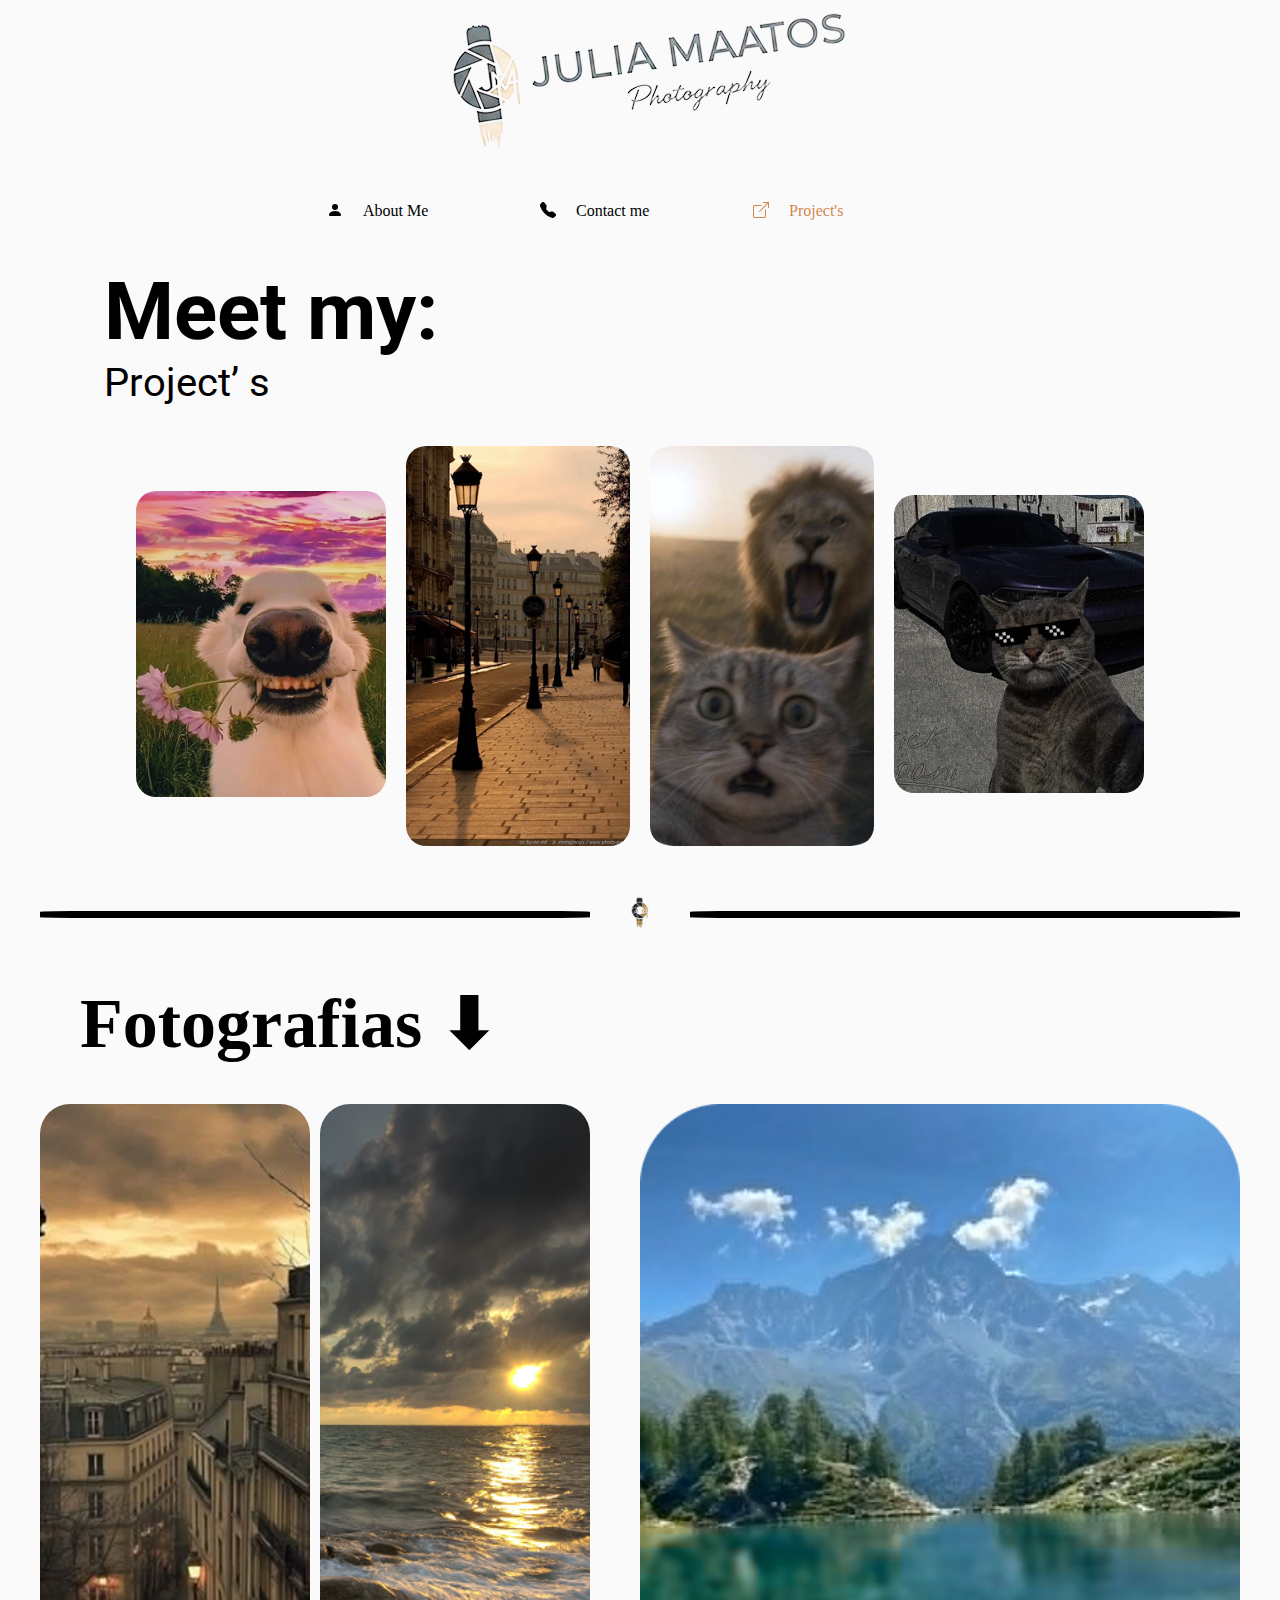
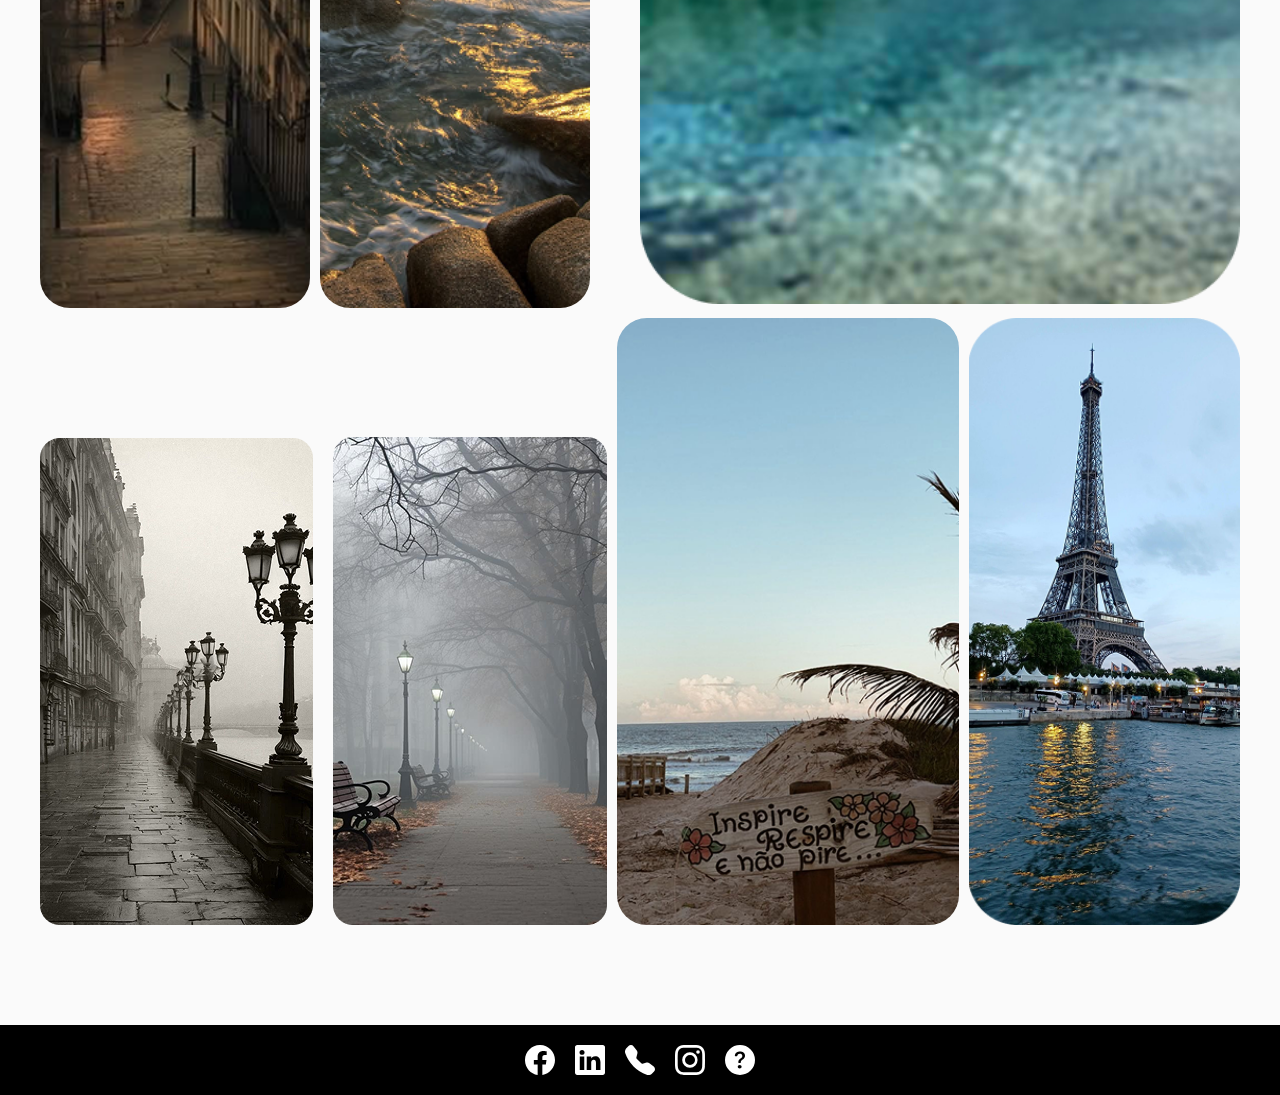
<file: index.html>
<!DOCTYPE html>
<html lang="pt-br">
  <head>
    <meta charset="UTF-8" />
    <meta name="viewport" content="width=device-width, initial-scale=1.0" />
    <title>Julia Mattos</title>
    <link rel="icon" href="img/logo-nome-julia.png" />
    <link rel="stylesheet" href="style.css" />
    <link rel="preconnect" href="https://fonts.googleapis.com" />
    <link rel="preconnect" href="https://fonts.gstatic.com" crossorigin />
    <link
      href="https://fonts.googleapis.com/css2?family=Roboto:ital,wght@0,100..900;1,100..900&display=swap"
      rel="stylesheet"
    />
  </head>

  <body>

    <header>
      <div class="logo-img">
        <img
          src="img/logo-nome-julia.png"
          alt="Logo da julia com o nome escrito e uma foto de camera ao lado"
        />
      </div>
      <div class="menu">
        <div class="menu-icons">
          <a href="Parte-2-3/index2.html">
            <svg
              xmlns="http://www.w3.org/2000/svg"
              width="16"
              height="16"
              fill="currentColor"
              class="bi bi-person-fill"
              viewBox="0 0 16 16"
            >
              <path
                d="M3 14s-1 0-1-1 1-4 6-4 6 3 6 4-1 1-1 1zm5-6a3 3 0 1 0 0-6 3 3 0 0 0 0 6"
              />
            </svg>
            <p>About Me</p>
          </a>
        </div>
        <div class="menu-icons">
          <a href="Parte-2-3/index3.html">
            <svg
              xmlns="http://www.w3.org/2000/svg"
              width="16"
              height="16"
              fill="currentColor"
              class="bi bi-telephone-fill"
              viewBox="0 0 16 16"
            >
              <path
                fill-rule="evenodd"
                d="M1.885.511a1.745 1.745 0 0 1 2.61.163L6.29 2.98c.329.423.445.974.315 1.494l-.547 2.19a.68.68 0 0 0 .178.643l2.457 2.457a.68.68 0 0 0 .644.178l2.189-.547a1.75 1.75 0 0 1 1.494.315l2.306 1.794c.829.645.905 1.87.163 2.611l-1.034 1.034c-.74.74-1.846 1.065-2.877.702a18.6 18.6 0 0 1-7.01-4.42 18.6 18.6 0 0 1-4.42-7.009c-.362-1.03-.037-2.137.703-2.877z"
              />
            </svg>
            <p>Contact me</p>
          </a>
        </div>
        <div class="menu-icons">
          <a class="rgb" href="#Projects">
            <svg
              xmlns="http://www.w3.org/2000/svg"
              width="16"
              height="16"
              fill="currentColor"
              class="bi bi-box-arrow-up-right"
              viewBox="0 0 16 16"
            >
              <path
                fill-rule="evenodd"
                d="M8.636 3.5a.5.5 0 0 0-.5-.5H1.5A1.5 1.5 0 0 0 0 4.5v10A1.5 1.5 0 0 0 1.5 16h10a1.5 1.5 0 0 0 1.5-1.5V7.864a.5.5 0 0 0-1 0V14.5a.5.5 0 0 1-.5.5h-10a.5.5 0 0 1-.5-.5v-10a.5.5 0 0 1 .5-.5h6.636a.5.5 0 0 0 .5-.5"
              />
              <path
                fill-rule="evenodd"
                d="M16 .5a.5.5 0 0 0-.5-.5h-5a.5.5 0 0 0 0 1h3.793L6.146 9.146a.5.5 0 1 0 .708.708L15 1.707V5.5a.5.5 0 0 0 1 0z"
              />
            </svg>
            <p>Project's</p>
          </a>
        </div>
      </div>
    </header>

    <header>
      <main>
        <section id="Projects">
          <div class="Title-main">
            <h1>Meet my:</h1>
            <p>Project’ s</p>
          </div>
          <div class="carrossel">
            <div class="item">
              <div class="Small">
                <img
                  src="img/1-projetos.png"
                  alt="Fotografia de um lindo dog"
                />
              </div>
            </div>
            <div class="item">
              <img src="img/2-projetos.png" alt="Paisagem" />
            </div>
            <div class="item">
              <img src="img/3-projetos.png" alt="Medo?" />
            </div>
            <div class="item">
              <div class="Small">
                <img src="img/4-projetos.png" alt="Cat thug life " />
              </div>
            </div>
          </div>
        </section>
        <div class="box">
          <hr class="linha-preta" />
          <img src="img/logo-julia-mattos.png" alt="logo-julia-mattos" />
          <hr class="linha-preta" />
          <div class="black-box"></div>
        </div>

        <section>
            <div class="center">
          <h2>Fotografias ⬇</h2>
            </div>


          <div class="image-grid-container">
            <div class="display-flex">
              <div class="grid-row row-top">
                <div class="grid-item item-1">
                  <img src="img/5-baixo-fotografia.png" alt="Rua em Paris" />
                </div>
                <div class="grid-item item-2">
                  <img
                    src="img/7-baixo-fotografia.png"
                    alt="Pôr do sol no mar"
                  />
                </div>
              </div>
              <div class="gorda">
                <img
                  src="img/6-baixo-fotografia.png"
                  alt="Lago alpino (Meio gorda)"
                />
              </div>
            </div>

            <div class="grid-row row-bottom">
              <div class="small-bottom">
                <img
                  src="img/1-baixo-fotografia.png"
                  alt="Rua em preto e branco (Pequena)"
                />
                <img
                  src="img/2-baixo-fotografia.png"
                  alt="Parque com nevoeiro (Pequena)"
                />
              </div>
              <div class="grid-item item-6">
                <img
                  src="img/3-baixo-fotografia.png"
                  alt="Placa 'Inspire Respire' (Grande)"
                />
              </div>
              <div class="grid-item item-7">
                <img
                  src="img/4-baixo-fotografia.png"
                  alt="Torre Eiffel (Grande)"
                />
              </div>
            </div>
          </div>
        </section>
      </main>
    </header>
    <footer>
        <a><svg xmlns="http://www.w3.org/2000/svg" width="16" height="16" fill="currentColor" class="bi bi-facebook" viewBox="0 0 16 16">
  <path d="M16 8.049c0-4.446-3.582-8.05-8-8.05C3.58 0-.002 3.603-.002 8.05c0 4.017 2.926 7.347 6.75 7.951v-5.625h-2.03V8.05H6.75V6.275c0-2.017 1.195-3.131 3.022-3.131.876 0 1.791.157 1.791.157v1.98h-1.009c-.993 0-1.303.621-1.303 1.258v1.51h2.218l-.354 2.326H9.25V16c3.824-.604 6.75-3.934 6.75-7.951"/>
</svg></a>
        <a><svg xmlns="http://www.w3.org/2000/svg" width="16" height="16" fill="currentColor" class="bi bi-linkedin" viewBox="0 0 16 16">
  <path d="M0 1.146C0 .513.526 0 1.175 0h13.65C15.474 0 16 .513 16 1.146v13.708c0 .633-.526 1.146-1.175 1.146H1.175C.526 16 0 15.487 0 14.854zm4.943 12.248V6.169H2.542v7.225zm-1.2-8.212c.837 0 1.358-.554 1.358-1.248-.015-.709-.52-1.248-1.342-1.248S2.4 3.226 2.4 3.934c0 .694.521 1.248 1.327 1.248zm4.908 8.212V9.359c0-.216.016-.432.08-.586.173-.431.568-.878 1.232-.878.869 0 1.216.662 1.216 1.634v3.865h2.401V9.25c0-2.22-1.184-3.252-2.764-3.252-1.274 0-1.845.7-2.165 1.193v.025h-.016l.016-.025V6.169h-2.4c.03.678 0 7.225 0 7.225z"/>
</svg></a>
        <a><svg xmlns="http://www.w3.org/2000/svg" width="16" height="16" fill="currentColor" class="bi bi-telephone-fill" viewBox="0 0 16 16">
  <path fill-rule="evenodd" d="M1.885.511a1.745 1.745 0 0 1 2.61.163L6.29 2.98c.329.423.445.974.315 1.494l-.547 2.19a.68.68 0 0 0 .178.643l2.457 2.457a.68.68 0 0 0 .644.178l2.189-.547a1.75 1.75 0 0 1 1.494.315l2.306 1.794c.829.645.905 1.87.163 2.611l-1.034 1.034c-.74.74-1.846 1.065-2.877.702a18.6 18.6 0 0 1-7.01-4.42 18.6 18.6 0 0 1-4.42-7.009c-.362-1.03-.037-2.137.703-2.877z"/>
</svg></a>
        <a><svg xmlns="http://www.w3.org/2000/svg" width="16" height="16" fill="currentColor" class="bi bi-instagram" viewBox="0 0 16 16">
  <path d="M8 0C5.829 0 5.556.01 4.703.048 3.85.088 3.269.222 2.76.42a3.9 3.9 0 0 0-1.417.923A3.9 3.9 0 0 0 .42 2.76C.222 3.268.087 3.85.048 4.7.01 5.555 0 5.827 0 8.001c0 2.172.01 2.444.048 3.297.04.852.174 1.433.372 1.942.205.526.478.972.923 1.417.444.445.89.719 1.416.923.51.198 1.09.333 1.942.372C5.555 15.99 5.827 16 8 16s2.444-.01 3.298-.048c.851-.04 1.434-.174 1.943-.372a3.9 3.9 0 0 0 1.416-.923c.445-.445.718-.891.923-1.417.197-.509.332-1.09.372-1.942C15.99 10.445 16 10.173 16 8s-.01-2.445-.048-3.299c-.04-.851-.175-1.433-.372-1.941a3.9 3.9 0 0 0-.923-1.417A3.9 3.9 0 0 0 13.24.42c-.51-.198-1.092-.333-1.943-.372C10.443.01 10.172 0 7.998 0zm-.717 1.442h.718c2.136 0 2.389.007 3.232.046.78.035 1.204.166 1.486.275.373.145.64.319.92.599s.453.546.598.92c.11.281.24.705.275 1.485.039.843.047 1.096.047 3.231s-.008 2.389-.047 3.232c-.035.78-.166 1.203-.275 1.485a2.5 2.5 0 0 1-.599.919c-.28.28-.546.453-.92.598-.28.11-.704.24-1.485.276-.843.038-1.096.047-3.232.047s-2.39-.009-3.233-.047c-.78-.036-1.203-.166-1.485-.276a2.5 2.5 0 0 1-.92-.598 2.5 2.5 0 0 1-.6-.92c-.109-.281-.24-.705-.275-1.485-.038-.843-.046-1.096-.046-3.233s.008-2.388.046-3.231c.036-.78.166-1.204.276-1.486.145-.373.319-.64.599-.92s.546-.453.92-.598c.282-.11.705-.24 1.485-.276.738-.034 1.024-.044 2.515-.045zm4.988 1.328a.96.96 0 1 0 0 1.92.96.96 0 0 0 0-1.92m-4.27 1.122a4.109 4.109 0 1 0 0 8.217 4.109 4.109 0 0 0 0-8.217m0 1.441a2.667 2.667 0 1 1 0 5.334 2.667 2.667 0 0 1 0-5.334"/>
</svg></a>
        <a><svg xmlns="http://www.w3.org/2000/svg" width="16" height="16" fill="currentColor" class="bi bi-question-circle-fill" viewBox="0 0 16 16">
  <path d="M16 8A8 8 0 1 1 0 8a8 8 0 0 1 16 0M5.496 6.033h.825c.138 0 .248-.113.266-.25.09-.656.54-1.134 1.342-1.134.686 0 1.314.343 1.314 1.168 0 .635-.374.927-.965 1.371-.673.489-1.206 1.06-1.168 1.987l.003.217a.25.25 0 0 0 .25.246h.811a.25.25 0 0 0 .25-.25v-.105c0-.718.273-.927 1.01-1.486.609-.463 1.244-.977 1.244-2.056 0-1.511-1.276-2.241-2.673-2.241-1.267 0-2.655.59-2.75 2.286a.237.237 0 0 0 .241.247m2.325 6.443c.61 0 1.029-.394 1.029-.927 0-.552-.42-.94-1.029-.94-.584 0-1.009.388-1.009.94 0 .533.425.927 1.01.927z"/>
</svg></a>
    </footer>
  </body>
</html>
</file>
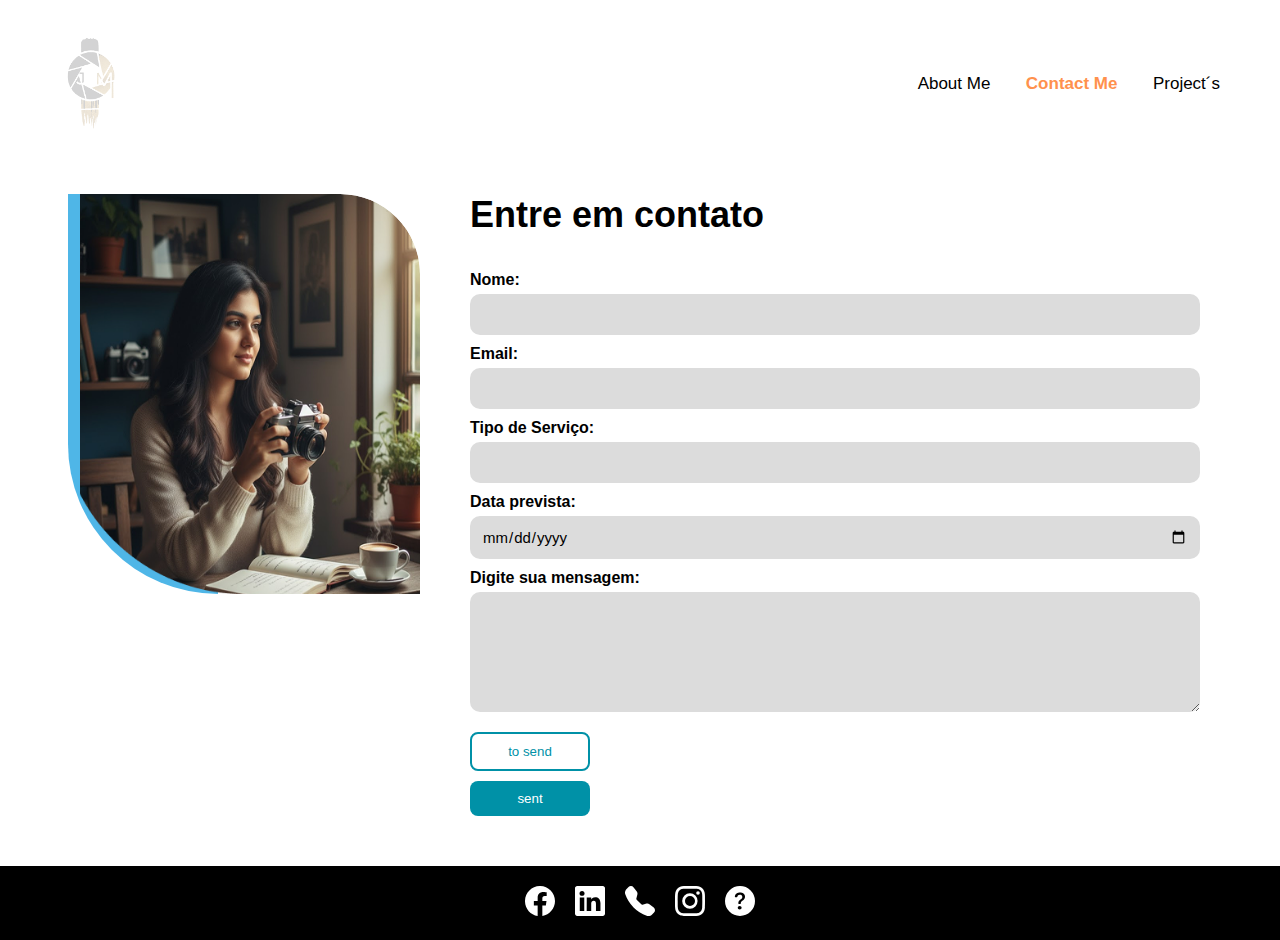
<file: index3.html>
<!DOCTYPE html>
<html lang="pt-BR">
<head>
    <meta charset="UTF-8">
    <meta name="viewport" content="width=device-width, initial-scale=1.0">
    <title>Contato</title>

<link rel="stylesheet" href="style3.css">
</head>

<body>

 
    <header>
        <div class="logo">
            <img src="img/logo-julia-mattos 5.png" alt="logo">
        </div>

        <nav>
            <a href="index2.html"><i class="fa-solid fa-user"></i> About Me</a>
            <a class="active" href="#"><i class="fa-solid fa-phone" style="color:#ff914d"></i> Contact Me</a>
            <a href="/index.html"><i class="fa-solid fa-folder"></i> Project´s</a>
        </nav>
    </header>

    <section class="container">

        <div class="foto-wrapper">
            <div class="foto">
                <img src="img/image 7.png" alt="fotografa">
            </div >
        </div>

        <div class="formulario">
            <h1>Entre em contato</h1>

            <form>
                <label>Nome:</label>
                <input type="text" required>

                <label>Email:</label>
                <input type="email" required>

                <label>Tipo de Serviço:</label>
                <input type="text" required>

                <label>Data prevista:</label>
                <input type="date">

                <label>Digite sua mensagem:</label>
                <textarea></textarea>

                <button class="btn-outline">to send</button>
                <button class="btn-filled">sent</button>
            </form>
        </div>

    </section>
    
  <footer>
        <a><svg xmlns="http://www.w3.org/2000/svg" width="16" height="16" fill="currentColor" class="bi bi-facebook" viewBox="0 0 16 16">
  <path d="M16 8.049c0-4.446-3.582-8.05-8-8.05C3.58 0-.002 3.603-.002 8.05c0 4.017 2.926 7.347 6.75 7.951v-5.625h-2.03V8.05H6.75V6.275c0-2.017 1.195-3.131 3.022-3.131.876 0 1.791.157 1.791.157v1.98h-1.009c-.993 0-1.303.621-1.303 1.258v1.51h2.218l-.354 2.326H9.25V16c3.824-.604 6.75-3.934 6.75-7.951"/>
</svg></a>
        <a><svg xmlns="http://www.w3.org/2000/svg" width="16" height="16" fill="currentColor" class="bi bi-linkedin" viewBox="0 0 16 16">
  <path d="M0 1.146C0 .513.526 0 1.175 0h13.65C15.474 0 16 .513 16 1.146v13.708c0 .633-.526 1.146-1.175 1.146H1.175C.526 16 0 15.487 0 14.854zm4.943 12.248V6.169H2.542v7.225zm-1.2-8.212c.837 0 1.358-.554 1.358-1.248-.015-.709-.52-1.248-1.342-1.248S2.4 3.226 2.4 3.934c0 .694.521 1.248 1.327 1.248zm4.908 8.212V9.359c0-.216.016-.432.08-.586.173-.431.568-.878 1.232-.878.869 0 1.216.662 1.216 1.634v3.865h2.401V9.25c0-2.22-1.184-3.252-2.764-3.252-1.274 0-1.845.7-2.165 1.193v.025h-.016l.016-.025V6.169h-2.4c.03.678 0 7.225 0 7.225z"/>
</svg></a>
        <a><svg xmlns="http://www.w3.org/2000/svg" width="16" height="16" fill="currentColor" class="bi bi-telephone-fill" viewBox="0 0 16 16">
  <path fill-rule="evenodd" d="M1.885.511a1.745 1.745 0 0 1 2.61.163L6.29 2.98c.329.423.445.974.315 1.494l-.547 2.19a.68.68 0 0 0 .178.643l2.457 2.457a.68.68 0 0 0 .644.178l2.189-.547a1.75 1.75 0 0 1 1.494.315l2.306 1.794c.829.645.905 1.87.163 2.611l-1.034 1.034c-.74.74-1.846 1.065-2.877.702a18.6 18.6 0 0 1-7.01-4.42 18.6 18.6 0 0 1-4.42-7.009c-.362-1.03-.037-2.137.703-2.877z"/>
</svg></a>
        <a><svg xmlns="http://www.w3.org/2000/svg" width="16" height="16" fill="currentColor" class="bi bi-instagram" viewBox="0 0 16 16">
  <path d="M8 0C5.829 0 5.556.01 4.703.048 3.85.088 3.269.222 2.76.42a3.9 3.9 0 0 0-1.417.923A3.9 3.9 0 0 0 .42 2.76C.222 3.268.087 3.85.048 4.7.01 5.555 0 5.827 0 8.001c0 2.172.01 2.444.048 3.297.04.852.174 1.433.372 1.942.205.526.478.972.923 1.417.444.445.89.719 1.416.923.51.198 1.09.333 1.942.372C5.555 15.99 5.827 16 8 16s2.444-.01 3.298-.048c.851-.04 1.434-.174 1.943-.372a3.9 3.9 0 0 0 1.416-.923c.445-.445.718-.891.923-1.417.197-.509.332-1.09.372-1.942C15.99 10.445 16 10.173 16 8s-.01-2.445-.048-3.299c-.04-.851-.175-1.433-.372-1.941a3.9 3.9 0 0 0-.923-1.417A3.9 3.9 0 0 0 13.24.42c-.51-.198-1.092-.333-1.943-.372C10.443.01 10.172 0 7.998 0zm-.717 1.442h.718c2.136 0 2.389.007 3.232.046.78.035 1.204.166 1.486.275.373.145.64.319.92.599s.453.546.598.92c.11.281.24.705.275 1.485.039.843.047 1.096.047 3.231s-.008 2.389-.047 3.232c-.035.78-.166 1.203-.275 1.485a2.5 2.5 0 0 1-.599.919c-.28.28-.546.453-.92.598-.28.11-.704.24-1.485.276-.843.038-1.096.047-3.232.047s-2.39-.009-3.233-.047c-.78-.036-1.203-.166-1.485-.276a2.5 2.5 0 0 1-.92-.598 2.5 2.5 0 0 1-.6-.92c-.109-.281-.24-.705-.275-1.485-.038-.843-.046-1.096-.046-3.233s.008-2.388.046-3.231c.036-.78.166-1.204.276-1.486.145-.373.319-.64.599-.92s.546-.453.92-.598c.282-.11.705-.24 1.485-.276.738-.034 1.024-.044 2.515-.045zm4.988 1.328a.96.96 0 1 0 0 1.92.96.96 0 0 0 0-1.92m-4.27 1.122a4.109 4.109 0 1 0 0 8.217 4.109 4.109 0 0 0 0-8.217m0 1.441a2.667 2.667 0 1 1 0 5.334 2.667 2.667 0 0 1 0-5.334"/>
</svg></a>
        <a><svg xmlns="http://www.w3.org/2000/svg" width="16" height="16" fill="currentColor" class="bi bi-question-circle-fill" viewBox="0 0 16 16">
  <path d="M16 8A8 8 0 1 1 0 8a8 8 0 0 1 16 0M5.496 6.033h.825c.138 0 .248-.113.266-.25.09-.656.54-1.134 1.342-1.134.686 0 1.314.343 1.314 1.168 0 .635-.374.927-.965 1.371-.673.489-1.206 1.06-1.168 1.987l.003.217a.25.25 0 0 0 .25.246h.811a.25.25 0 0 0 .25-.25v-.105c0-.718.273-.927 1.01-1.486.609-.463 1.244-.977 1.244-2.056 0-1.511-1.276-2.241-2.673-2.241-1.267 0-2.655.59-2.75 2.286a.237.237 0 0 0 .241.247m2.325 6.443c.61 0 1.029-.394 1.029-.927 0-.552-.42-.94-1.029-.94-.584 0-1.009.388-1.009.94 0 .533.425.927 1.01.927z"/>
</svg></a>
    </footer>


</body>
</html>
</file>
<file: style.css>
* {
    margin: 0;
    padding: 0;
    box-sizing: border-box;
}

body {
    background-color: #fafafa;
}
header{
    display: flex;
    align-items: center;
    flex-direction: column;
}
.menu {
    display: flex;
    align-items: center;
    margin: 20px;
    justify-content: center;
    gap: 13px;
    margin-top: 30px;
}

.menu-icons {
    display: flex;
    gap: 20px;
    width: 200px;
}

a {
    display: flex;
    gap: 20px;
    text-decoration: none;
    color: black;
}
h2{
    font-size: 70px;
}
.center{
    margin: 40px;
}
.rgb {
    color: #D1884F;
    display: flex;
    gap: 20px;
    text-decoration: none;

}

.rgb:hover {
    color: blue;
    font-size: 18px;
}

.Title-main {
    margin-top: 25px;
    font-family: 'Roboto';
    margin-left: 64px;
    font-size: 40px;
}

.carrossel {
    max-width: 90%;
    height: 400px;
    margin: 40px auto;
    display: flex;
    align-items: center;
    justify-content: center;
    gap: 20px;
}

.item {
    height: 100%;
    border-radius: 20px;
    display: flex;
    align-items: center;
}

.item img {
    width: 224px;
    object-fit: cover;
    height: 100%;
    border-radius: 20px;
}

.Small img {
    width: 250px;
    height: auto;
    object-fit: cover;
}

.box {
    display: flex;
    align-items: center;
    justify-content: center;
}

.linha-preta {
    border: none;
    height: 7px;
    background-color: black;
    width: 100%;
    border-radius: 9%;
}

.box img {
    width: 100px;
    height: auto;
    object-fit: cover;
}

.image-grid-container {
    max-width: 1200px;
    margin: 0 auto;
    display: flex;
    flex-direction: column;
    gap: 10px; 
}
.display-flex{
    display: flex;
    gap: 50px;
}
.grid-row {
    display: flex;
    gap: 10px;
}
.gorda img{
    height: 800px;
    width: auto;
    object-fit: cover;
    transition: transform 0.3s ease;
}
.gorda img:hover{
    transform: scale(1.03);
}
.small-bottom{
    display: flex;
    align-items: end;
    gap: 20px;
}
.small-bottom img{
    object-fit: cover;
    transition: transform 0.3s ease;
}
.small-bottom img:hover{
    transform: scale(1.03);
}
.grid-item {
    overflow: hidden;
    border-radius: 8px;
    aspect-ratio: 9 / 16; 
}

.grid-item img {
    width: 100%;
    height: 100%;
    object-fit: cover;
    display: block;
    transition: transform 0.3s ease;
    border-radius: 30px;
}

.grid-item img:hover {
    transform: scale(1.03);
}

.row-top .grid-item {
    flex-grow: 1; 
}

.row-top .item-3 {
    flex-grow: 2; 
}

.row-bottom .grid-item {
    flex-grow: 1; 
}

.row-bottom .item-6,
.row-bottom .item-7 {
    flex-grow: 2; 
}

footer {
    margin-top: 100px;
    display: flex;
    justify-content: center;
    align-items: center;
    padding: 20px 0;
    background-color: #000;
    width: 100%;
    gap: 20px;
}

footer a svg {
    color: white;
    width: 30px;
    height: 30px;
    cursor: pointer;
}

@media (max-width: 768px) {
    .image-grid-container {
        padding: 0 10px;
    }
    .display-flex,
    .grid-row,
    .small-bottom {
        flex-direction: column;
        width: 100%;
        gap: 10px;
    }
    
    .grid-item,
    .gorda,
    .small-bottom img {
        width: 100%;
        height: auto;
        flex-grow: 1; 
        box-shadow: none;
        margin-bottom: 5px;
    }

    .grid-item {
        aspect-ratio: 4 / 3;
    }

    .gorda img {
        height: auto;
        width: 100%;
        border-radius: 15px;
    }

    .small-bottom img {
        height: auto;
        width: 100%;
        border-radius: 15px;
    }
    
    .gorda,
    .grid-item {
        order: initial; 
    }

    .Title-main {
        margin-left: 0;
        text-align: center;
    }

    .carrossel {
        flex-direction: column;
        height: auto;
    }
    
    .item, .Small {
        width: 100%;
        height: auto;
    }

    .item img, .Small img {
        width: 100%;
        height: auto;
        border-radius: 10px;
    }
    .menu-icons{
        display: flex;
        gap: 10px;
        width: 120px;
    }
}
</file>
<file: style3.css>
* {
    margin: 0;
    padding: 0;
    box-sizing: border-box;
    font-family: Arial, Helvetica, sans-serif;
}


header {
    display: flex;
    justify-content: space-between;
    align-items: center;
    padding: 25px 60px;
}

.logo img {
    width: 60px;
}

nav a {
    margin-left: 25px;
    text-decoration: none;
    color: black;
    font-size: 17px;
    display: inline-flex;
    align-items: center;
    gap: 6px;
}

nav a.active {
    color: #ff914d;
    font-weight: bold;
}


.container {
    max-width: 1200px;
    margin: 30px auto;
    padding: 0 40px;
    display: flex;
    gap: 50px;
    align-items: flex-start;
}


.foto-wrapper {
    position: relative;
    display: inline-block;
}


.foto-wrapper::before {
    content: "";
    position: absolute;
    left: -12px;          
    top: 0;
    width: 150px;          
    height: 100%;       
    background: #4fb6e7;
    border-bottom-left-radius:224px ;
    z-index: 0;
}


.foto {
    position: relative;
    z-index: 2; 
    overflow: hidden;
    border-radius: 0 80px 0 80px; 
}

.foto img {
    width: 340px;
    height: 400px;
    object-fit: cover;
    border-radius: 0 80px 0 80px;
    display: block;
}


.formulario {
    flex: 1;
}

.formulario h1 {
    font-size: 36px;
    margin-bottom: 25px;
}

form {
    display: flex;
    flex-direction: column;
    width: 100%;
}

form label {
    margin-top: 10px;
    font-weight: 600;
}

form input,
form textarea {
    width: 100%;
    background: #dcdcdc;
    border: none;
    padding: 12px;
    border-radius: 10px;
    font-size: 15px;
    margin-top: 5px;
}

textarea {
    height: 120px;
}


.btn-outline {
    margin-top: 20px;
    padding: 10px 18px;
    border: 2px solid #0091a7;
    background: none;
    color: #0091a7;
    border-radius: 8px;
    cursor: pointer;
    width: 120px;
}

.btn-filled {
    margin-top: 10px;
    padding: 10px 18px;
    background: #0091a7;
    color: white;
    border: none;
    border-radius: 8px;
    cursor: pointer;
    width: 120px;
}

footer {
    margin-top: 50px;
    display: flex;
    justify-content: center;
    align-items: center;
    padding: 20px 0;
    background-color: #000;
    width: 100%;
    gap: 20px;
}

footer a svg {
    color: white;
    width: 30px;
    height: 30px;
    cursor: pointer;
}

@media (max-width: 768px) {
    .container {
        flex-direction: column;
        align-items: center;
        margin: 20px auto;
        padding: 0 20px;
        gap: 30px;
    }

    header {
        padding: 20px 20px;
        flex-direction: column; 
        align-items: center;
        gap: 15px;
    }


    nav {
       display: flex;
       justify-content: center;
        align-items: center;
        width: 100%; 
        gap: 10px; 
        margin-top: 5px;
    }

    nav a {
        margin-left: 0;
        font-size: 16px; 
    }

    .foto-wrapper {
        display: flex; 
        justify-content: center; 
        align-items: center;
        width: 100%;
        margin-top: 10px;
        
    }

    .foto-wrapper::before {
        width: 115px;
        left: 90px;
        border-bottom-left-radius: 150px;
    }
    
    .foto img {
        width: 280px; 
        height: 330px;
        border-radius: 0 50px 0 50px;
    }
    
    .formulario {
        width: 100%;
        padding: 0 10px;
    }

    .formulario h1 {
        font-size: 28px;
        margin-bottom: 15px;
        text-align: center;
    }

    form input,
    form textarea {
        padding: 10px; 
        font-size: 14px;
    }

    .btn-outline,
    .btn-filled {
        width: 100%;
        max-width: 250px; 
        align-self: center; 
        margin-top: 10px;
    }

    footer {
        margin-top: 30px;
        padding: 15px 0;
    }

    footer a svg {
        width: 25px;
        height: 25px;
    }
}
</file>
